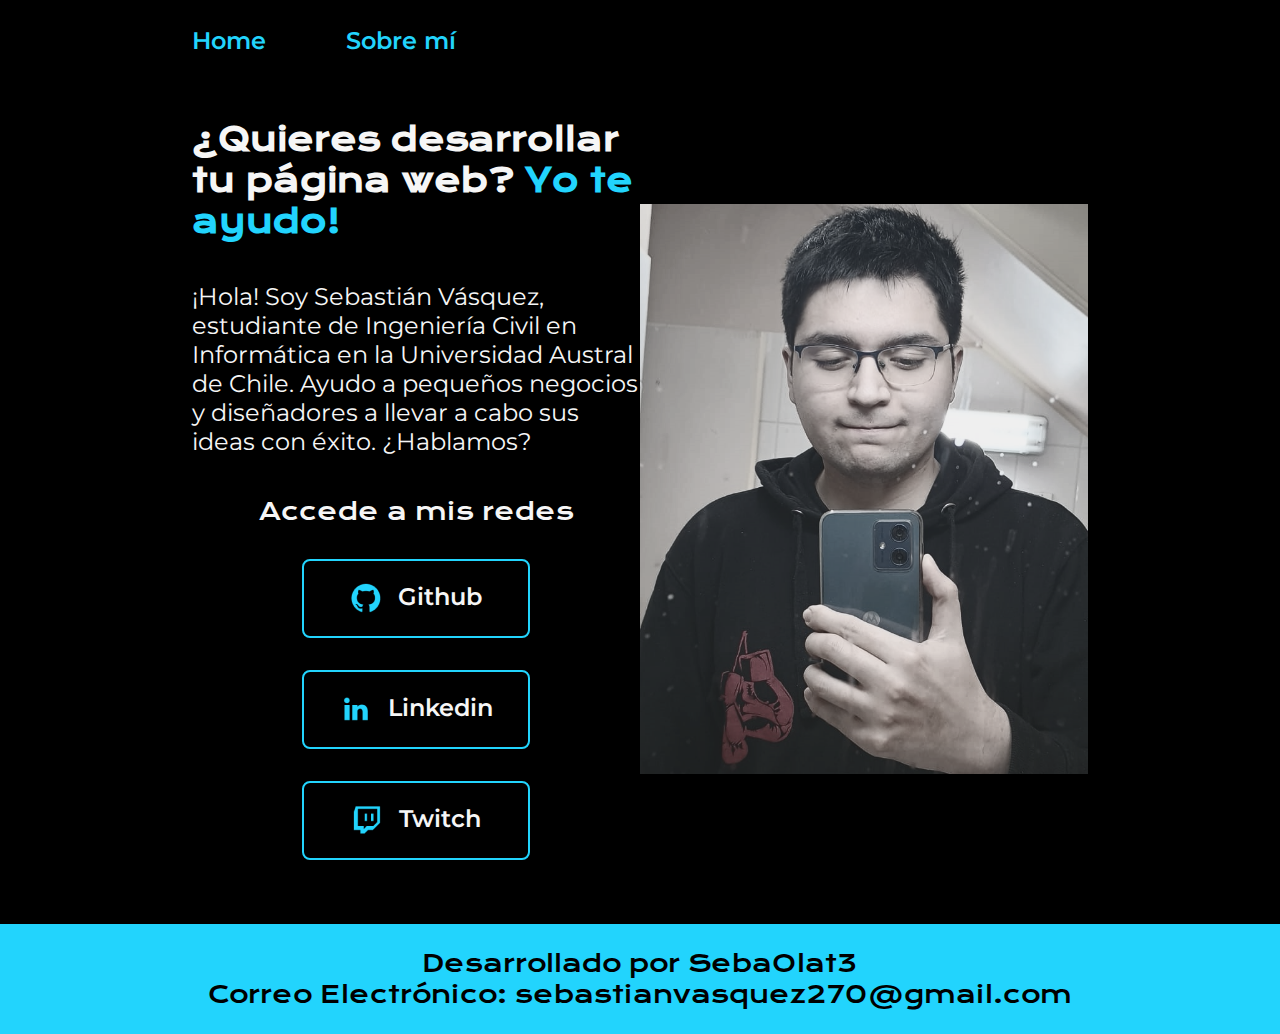
<file: index.html>
<!DOCTYPE html>
<html lang="es-mx">
<head>
    <meta charset="UTF-8"> 
    <meta http-equiv="X-UA-Compatible" content="IE=edge">
    <meta name="viewport" content="width=device-width, initial-scale=1.0">
    <title>Portafolio</title>
    <link rel="stylesheet" href="styles/style.css">

</head>
<body>
    <header class="header">
        <nav class="header__menu">
            <a class="header__menu__link" href="index.html">Home</a>
            <a class="header__menu__link" href="about.html">Sobre mí</a>
        </nav>
    </header>
    <main class="presentacion">
        <section class="presentacion__contenido">
            <h1 class="presentacion__contenido__titulo">
                ¿Quieres desarrollar tu página web? 
                <strong class="titulo-destaque">Yo te ayudo!
                </strong></h1>
                <p class="presentacion__contenido__texto">¡Hola! Soy Sebastián Vásquez, estudiante de Ingeniería Civil en Informática en la Universidad Austral de Chile.
                    Ayudo a pequeños negocios y diseñadores a llevar a cabo sus ideas con éxito. ¿Hablamos?

                </p>
                <div class="presentacion__enlaces">
                    <h2 class="presentacion__enlaces__subtitulo">Accede a mis redes</h2>
                    <a class="presentacion__enlaces__link" href="https://github.com/SebaOlat3">
                        <img src="./assets/github.png">
                        Github
                    </a>
                    <a class="presentacion__enlaces__link" href="https://www.linkedin.com/in/sebasti%C3%A1n-v%C3%A1squez-olate-632202284/">
                        <img src="./assets/linkedin.png">
                        Linkedin
                    </a>
                    <a class="presentacion__enlaces__link" href="https://www.twitch.tv/pandoband0">
                        <img src="./assets/twitch.png">
                        Twitch
                    </a>
                </div>
               
        </section>
            <img class="presentacion__imagen" src="./assets/Imagem.png" alt="Foto de Ana García desarrolando un proyecto">
    </main>
    <footer class="footer">
        <p>Desarrollado por SebaOlat3</p>
        <p>Correo Electrónico: sebastianvasquez270@gmail.com</p>
        
        
    </footer>
</body>
</html>
</file>
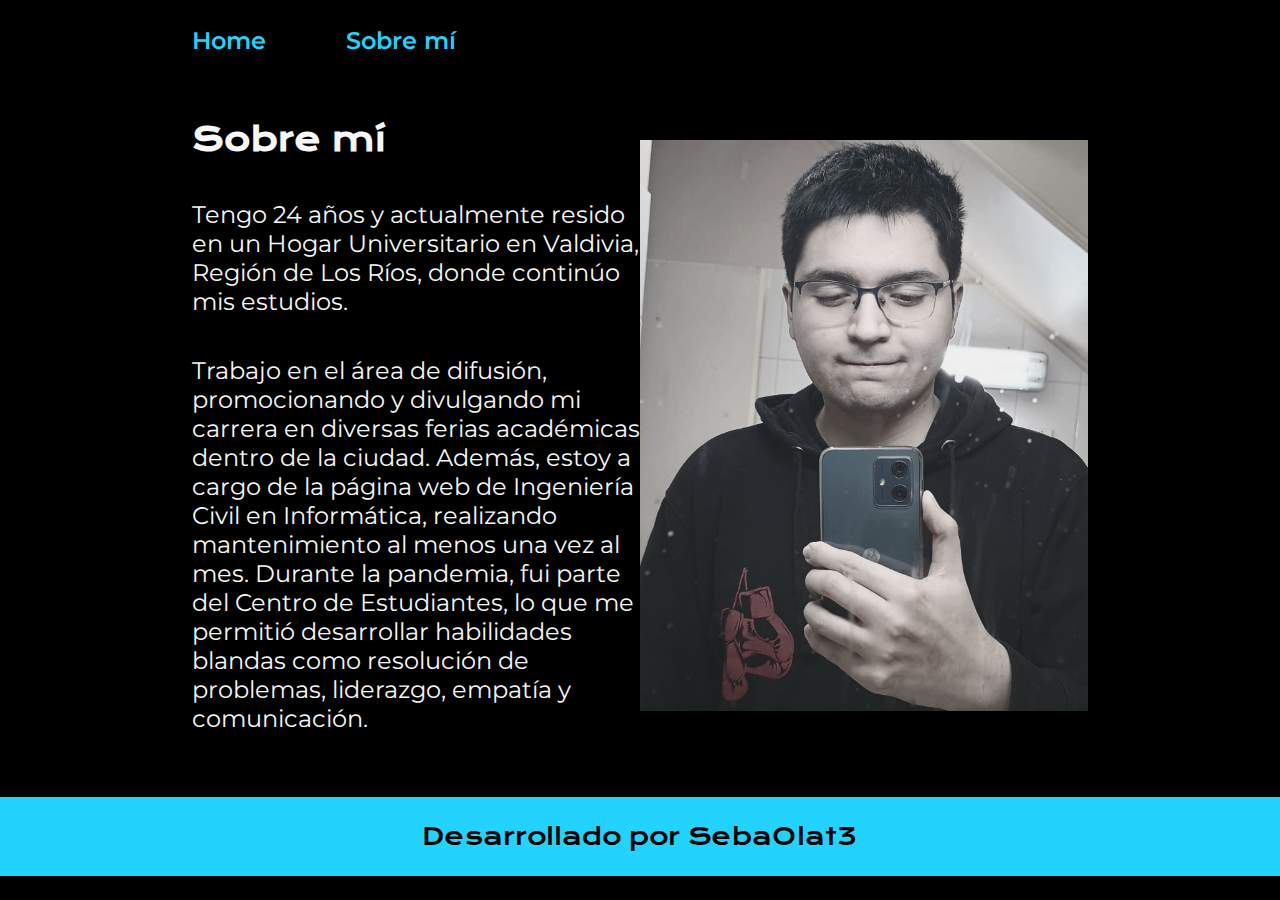
<file: about.html>
<!DOCTYPE html>
<html lang="es-mx">
<head>
    <meta charset="UTF-8">
    <meta name="viewport" content="width=device-width, initial-scale=1.0">
    <title>Portafolio</title>
    <link rel="stylesheet" href="styles/style.css">

</head>
<body>
    <header class="header">
        <nav class="header__menu">
            <a class="header__menu__link" href="index.html">Home</a>
            <a class="header__menu__link" href="about.html">Sobre mí</a>
        </nav>
    </header>
    <main class="presentacion">
        <section class="presentacion__contenido">
            <h1 class="presentacion__contenido__titulo">Sobre mí</h1>
            <p class="presentacion__contenido__texto">
                Tengo 24 años y actualmente resido en un Hogar Universitario en Valdivia, Región de Los Ríos, donde continúo mis estudios.
              </p>
              <p class="presentacion__contenido__texto">
                Trabajo en el área de difusión, promocionando y divulgando mi carrera en diversas ferias académicas dentro de la ciudad. Además, estoy a cargo de la página web de Ingeniería Civil en Informática, realizando mantenimiento al menos una vez al mes. Durante la pandemia, fui parte del Centro de Estudiantes, lo que me permitió desarrollar habilidades blandas como resolución de problemas, liderazgo, empatía y comunicación.
              </p>
               
        </section>
            <img class="presentacion__imagen" src="./assets/Imagem.png" alt="Foto de Ana García desarrolando un proyecto">
    </main>
    <footer class="footer">
        <p>Desarrollado por SebaOlat3</p>
    </footer>
    
</body>
</html>
</file>
<file: styles/style.css>
@import url('https://fonts.googleapis.com/css2?family=Krona+One&family=Montserrat:wght@400;600&display=swap');


:root {
    --color-primaria: #000000;
    --color-secundaria: #F6F6F6;
    --color-terciaria: #22D4FD;
    --color-hover: #272727;

    --fuente-krona: 'Krona One', sans-serif;
    --fuente-montserrat: 'Montserrat', sans-serif;
}

* {
    padding: 0;
    margin:0;
}

body{
    box-sizing: border-box;
    background-color: var(--color-primaria);
    color: var(--color-secundaria);
}

.header{
    padding: 2% 0% 0% 15%;
}

.header__menu{
    display: flex;
    gap: 80px;
}
.header__menu__link{
    font-family: var(--fuente-montserrat);
    font-size: 1.5rem;
    font-weight: 600;
    color: var(--color-terciaria);
    text-decoration: none;

}



.presentacion {
    padding: 5% 15%;
    display: flex;
    align-items: center;
    justify-content: space-between;
}

.presentacion__contenido{
    width: 50%;
    display: flex;
    flex-direction: column;
    gap: 40px;
}


.presentacion__contenido__titulo{
    font-size: 2rem;
    font-family: var(--fuente-krona);
}

.titulo-destaque {
    color: var(--color-terciaria); ;
}

.presentacion__contenido__texto{
    font-size: 1.5rem;
    font-family: var(--fuente-montserrat);
}

.presentacion__enlaces{
    display: flex;
    flex-direction: column;
    justify-content: space-between;
    align-items: center;
    gap: 32px;
}

.presentacion__enlaces__subtitulo{
    font-family: var(--fuente-krona);
    font-weight: 400;
    font-size: 1.5rem;
}
.presentacion__enlaces__link{
      display: flex;
      justify-content: center;
      gap: 16px;
      border: 2px solid var(--color-terciaria);
      width: 50%;
      text-align: center;
      border-radius: 8px;
      font-size: 1.5rem;
      font-weight: 600;
      padding: 21.5px 0;
      text-decoration: none;
      color: var(--color-secundaria);
      font-family: var(--fuente-montserrat);
}

.presentacion__enlaces__link:hover{
    background-color: var(--color-hover);
}

.presentacion__imagen{
    width: 50%;
}

.footer{
    color:var(--color-primaria);
    background-color: var(--color-terciaria);
    padding: 24px;
    text-align: center;
    font-family: var(--fuente-krona);
    font-size: 1.5rem;
    font-weight: 400;
}

@media (max-width: 1200px) {

    .header{
         padding: 10%;  
    }
    .header__menu{
        justify-content: center;
    }
    .presentacion{
        flex-direction: column-reverse;
        padding: 5%;

    }

    .presentacion__contenido{
        width: auto;
    }
    
}
</file>
